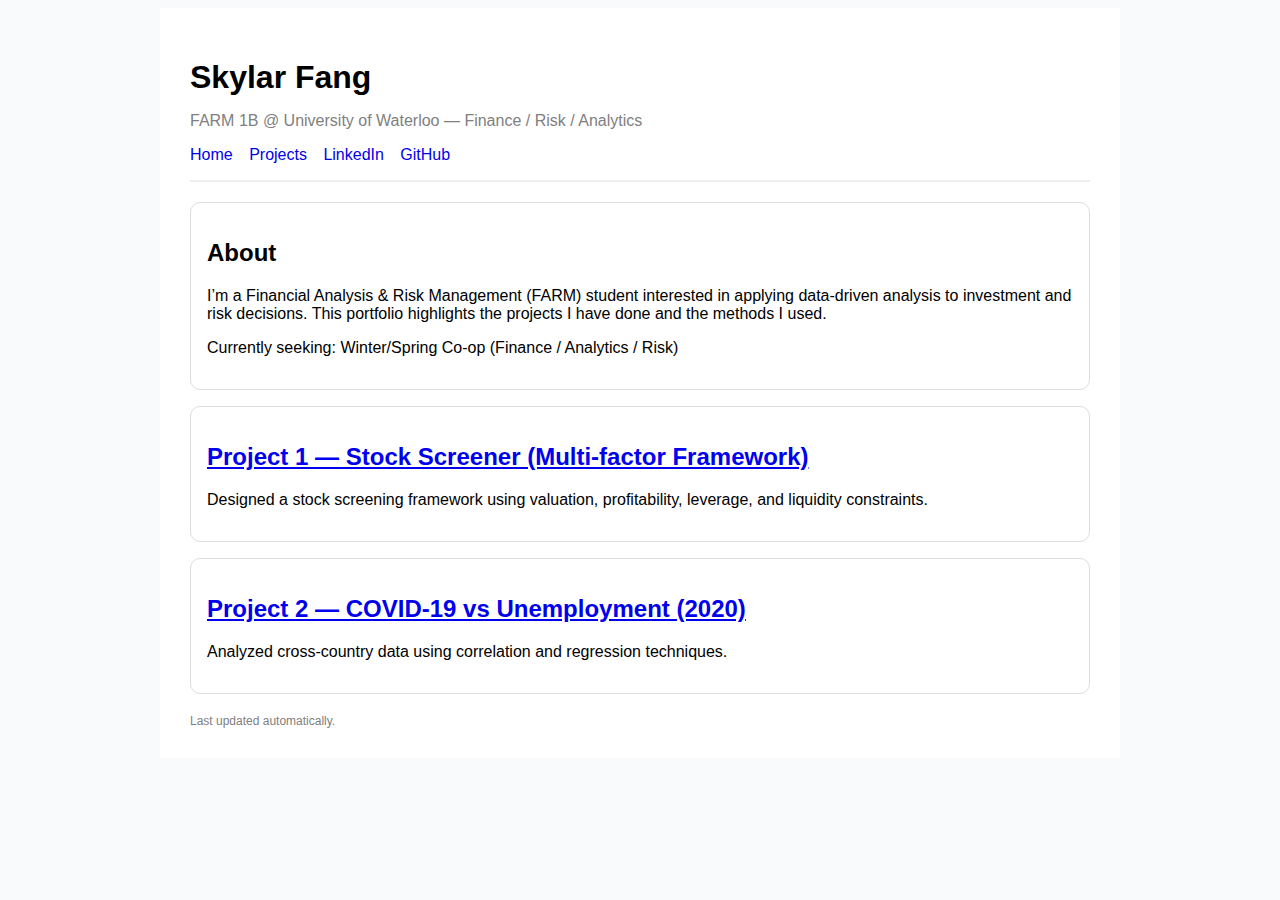
<file: index.html>
<!doctype html>
<html lang="en">
<head>
  <meta charset="utf-8"/>
  <meta name="viewport" content="width=device-width, initial-scale=1"/>
  <title>Skylar Fang | Portfolio</title>
  <link rel="stylesheet" href="style.css"/>
</head>
<body>
  <div class="container">
    <header>
      <h1>Skylar Fang</h1>
      <p class="subtitle">FARM 1B @ University of Waterloo — Finance / Risk / Analytics</p>
      <p class="nav">
        <a href="./index.html">Home</a>
        <a href="./projects/stock-screener.html">Projects</a>
        <a href="https://www.linkedin.com/" target="_blank">LinkedIn</a>
        <a href="https://github.com/skylarfang722-yhf" target="_blank">GitHub</a>
      </p>
    </header>

    <section class="card">
      <h2>About</h2>
      <p>
        I’m a Financial Analysis & Risk Management (FARM) student interested in applying data-driven analysis to
        investment and risk decisions. This portfolio highlights the projects I have done and the methods I used.
      </p>
      <p class="tags">Currently seeking: Winter/Spring Co-op (Finance / Analytics / Risk)</p>
    </section>

    <section class="card">
      <h2><a href="./projects/stock-screener.html">Project 1 — Stock Screener (Multi-factor Framework)</a></h2>
      <p>Designed a stock screening framework using valuation, profitability, leverage, and liquidity constraints.</p>
    </section>

    <section class="card">
      <h2><a href="./projects/covid-unemployment.html">Project 2 — COVID-19 vs Unemployment (2020)</a></h2>
      <p>Analyzed cross-country data using correlation and regression techniques.</p>
    </section>

    <div class="footer">Last updated automatically.</div>
  </div>
</body>
</html>
</file>
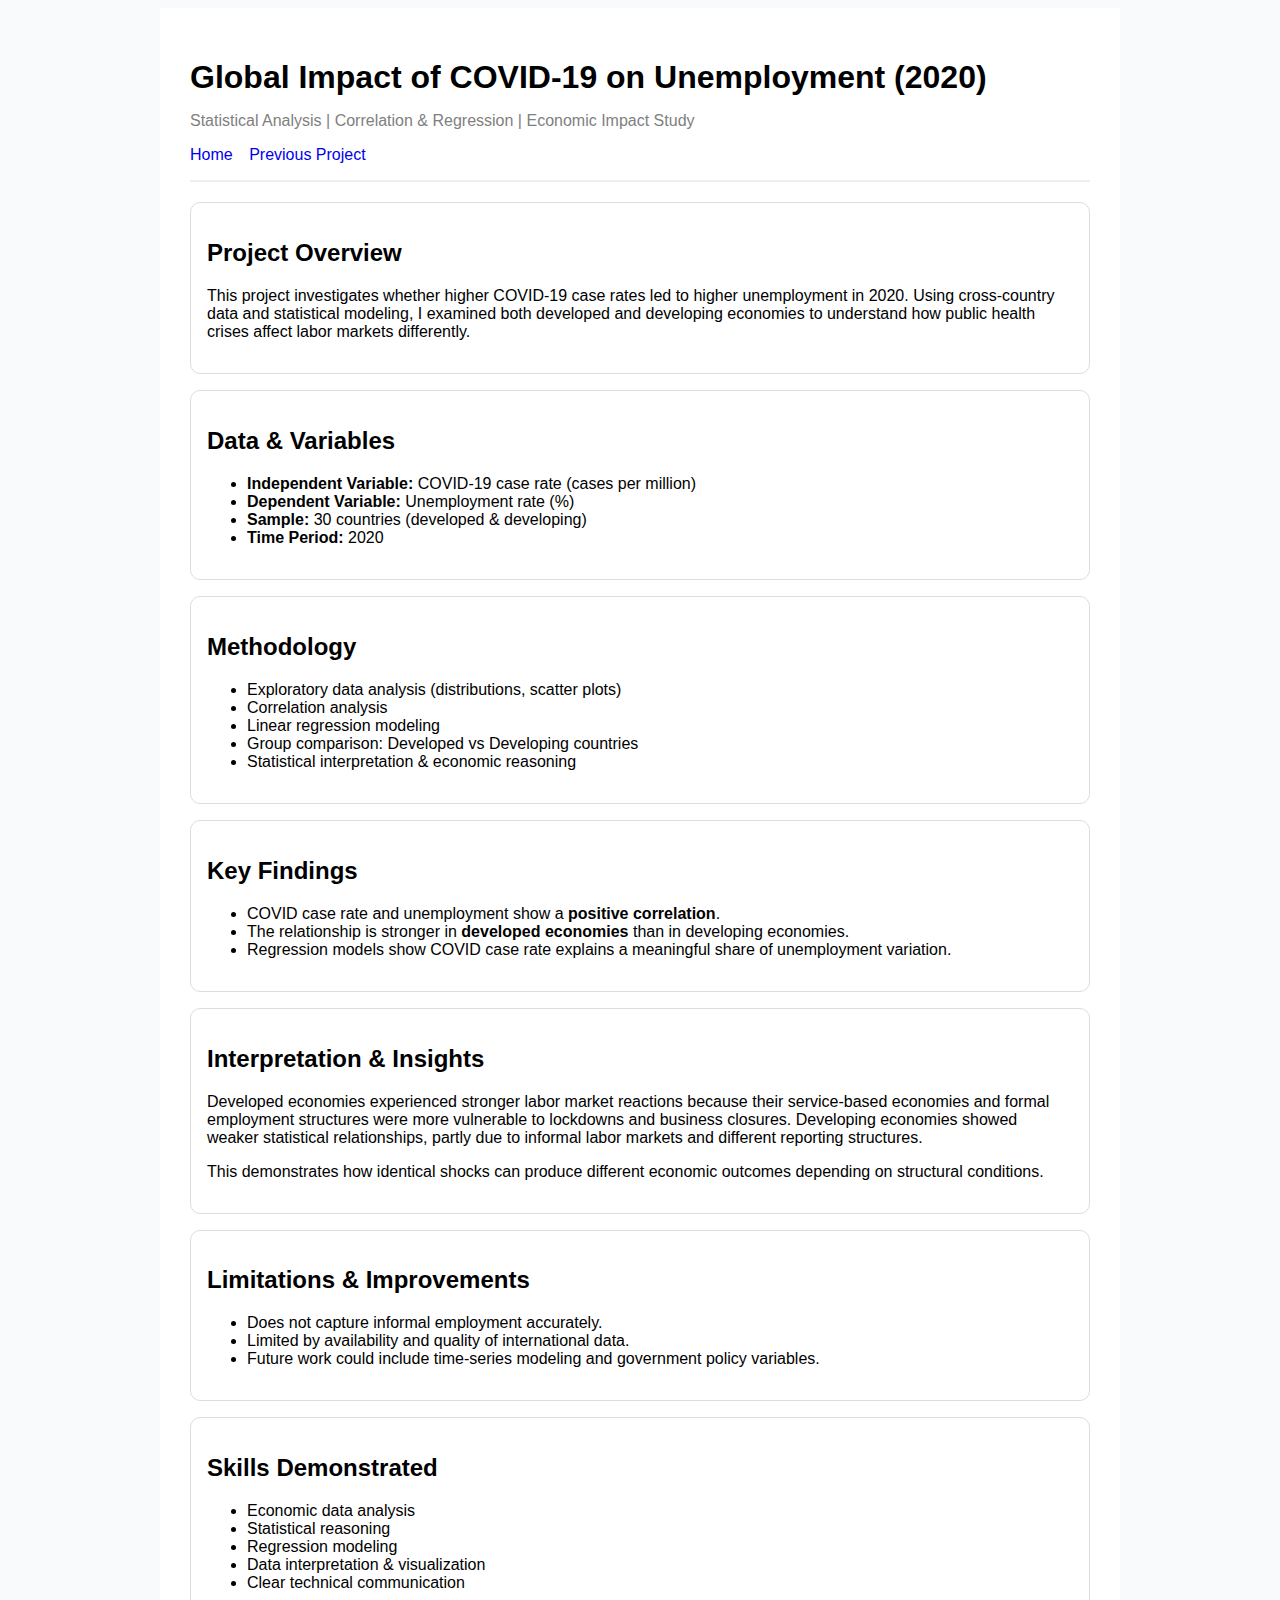
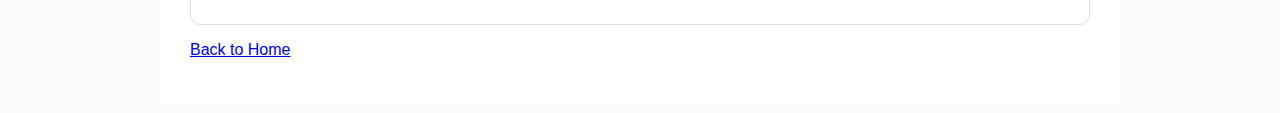
<file: projects/covid-unemployment.html>
<!doctype html>
<html lang="en">
<head>
  <meta charset="utf-8"/>
  <meta name="viewport" content="width=device-width, initial-scale=1"/>
  <title>COVID-19 & Unemployment | Skylar Fang</title>
  <link rel="stylesheet" href="../style.css">
</head>
<body>
<div class="container">

<header>
  <h1>Global Impact of COVID-19 on Unemployment (2020)</h1>
  <p class="subtitle">Statistical Analysis | Correlation & Regression | Economic Impact Study</p>
  <p class="nav">
    <a href="../index.html">Home</a>
    <a href="./stock-screener.html">Previous Project</a>
  </p>
</header>

<section class="card">
<h2>Project Overview</h2>
<p>
This project investigates whether higher COVID-19 case rates led to higher unemployment in 2020.
Using cross-country data and statistical modeling, I examined both developed and developing economies
to understand how public health crises affect labor markets differently.
</p>
</section>

<section class="card">
<h2>Data & Variables</h2>
<ul>
<li><b>Independent Variable:</b> COVID-19 case rate (cases per million)</li>
<li><b>Dependent Variable:</b> Unemployment rate (%)</li>
<li><b>Sample:</b> 30 countries (developed & developing)</li>
<li><b>Time Period:</b> 2020</li>
</ul>
</section>

<section class="card">
<h2>Methodology</h2>
<ul>
<li>Exploratory data analysis (distributions, scatter plots)</li>
<li>Correlation analysis</li>
<li>Linear regression modeling</li>
<li>Group comparison: Developed vs Developing countries</li>
<li>Statistical interpretation & economic reasoning</li>
</ul>
</section>

<section class="card">
<h2>Key Findings</h2>
<ul>
<li>COVID case rate and unemployment show a <b>positive correlation</b>.</li>
<li>The relationship is stronger in <b>developed economies</b> than in developing economies.</li>
<li>Regression models show COVID case rate explains a meaningful share of unemployment variation.</li>
</ul>
</section>

<section class="card">
<h2>Interpretation & Insights</h2>
<p>
Developed economies experienced stronger labor market reactions because their service-based economies
and formal employment structures were more vulnerable to lockdowns and business closures.
Developing economies showed weaker statistical relationships, partly due to informal labor markets
and different reporting structures.
</p>
<p>
This demonstrates how identical shocks can produce different economic outcomes depending on structural conditions.
</p>
</section>

<section class="card">
<h2>Limitations & Improvements</h2>
<ul>
<li>Does not capture informal employment accurately.</li>
<li>Limited by availability and quality of international data.</li>
<li>Future work could include time-series modeling and government policy variables.</li>
</ul>
</section>

<section class="card">
<h2>Skills Demonstrated</h2>
<ul>
<li>Economic data analysis</li>
<li>Statistical reasoning</li>
<li>Regression modeling</li>
<li>Data interpretation & visualization</li>
<li>Clear technical communication</li>
</ul>
</section>

<p><a href="../index.html">Back to Home</a></p>

</div>
</body>
</html>
</file>
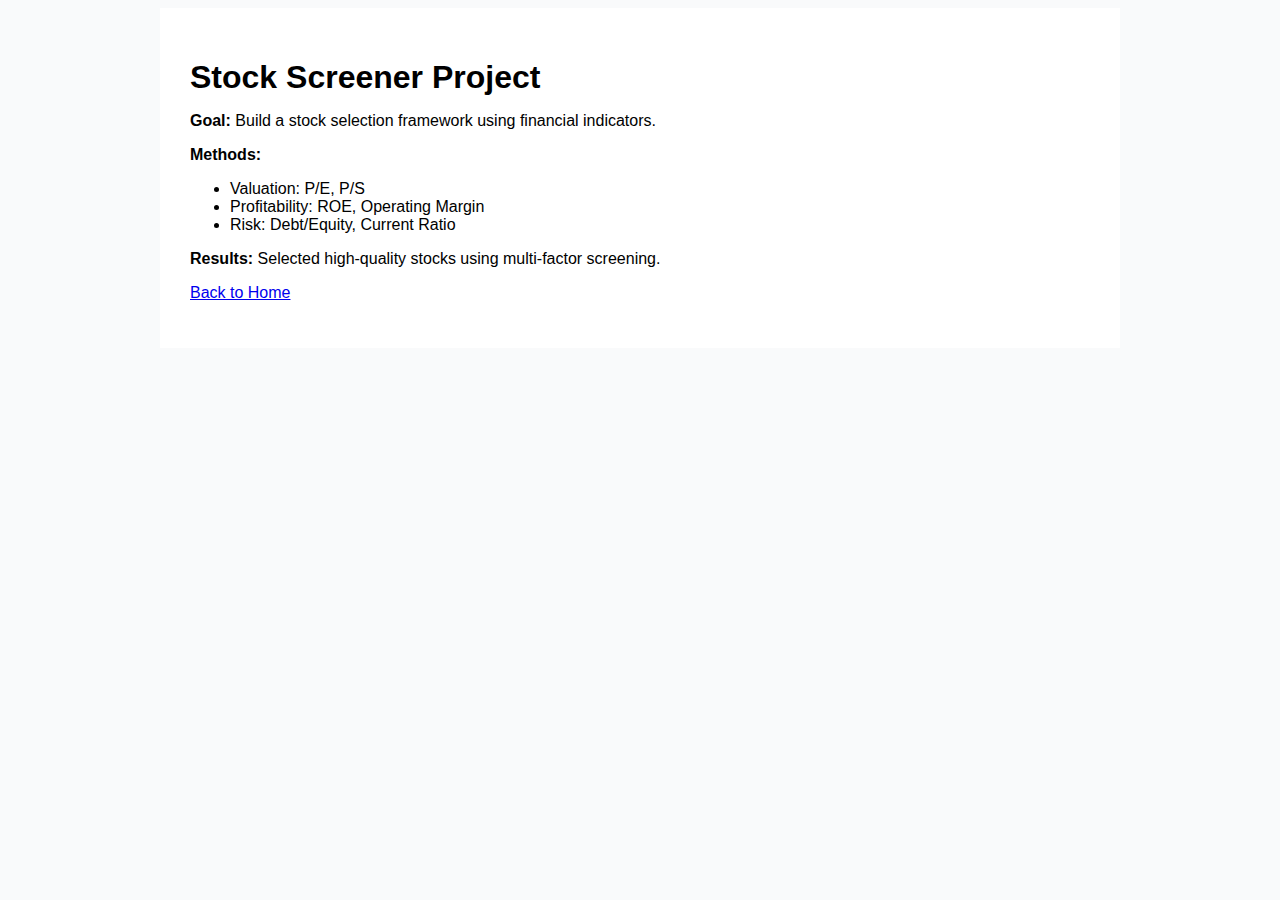
<file: projects/stock-screener.html>
<!doctype html>
<html>
<head>
  <title>Stock Screener</title>
  <link rel="stylesheet" href="../style.css">
</head>
<body>
<div class="container">
<h1>Stock Screener Project</h1>

<p><b>Goal:</b> Build a stock selection framework using financial indicators.</p>

<p><b>Methods:</b></p>
<ul>
<li>Valuation: P/E, P/S</li>
<li>Profitability: ROE, Operating Margin</li>
<li>Risk: Debt/Equity, Current Ratio</li>
</ul>

<p><b>Results:</b> Selected high-quality stocks using multi-factor screening.</p>

<p><a href="../index.html">Back to Home</a></p>
</div>
</body>
</html>
</file>
<file: style.css>
body {
  font-family: Arial, sans-serif;
  background: #f9fafb;
}
.container {
  max-width: 900px;
  margin: auto;
  background: white;
  padding: 30px;
}
header {
  border-bottom: 2px solid #eee;
  margin-bottom: 20px;
}
h1 {
  margin-bottom: 0;
}
.subtitle {
  color: gray;
}
.card {
  border: 1px solid #ddd;
  border-radius: 10px;
  padding: 16px;
  margin-bottom: 16px;
}
.nav a {
  margin-right: 12px;
  text-decoration: none;
}
.footer {
  color: gray;
  font-size: 12px;
  margin-top: 20px;
}
</file>
